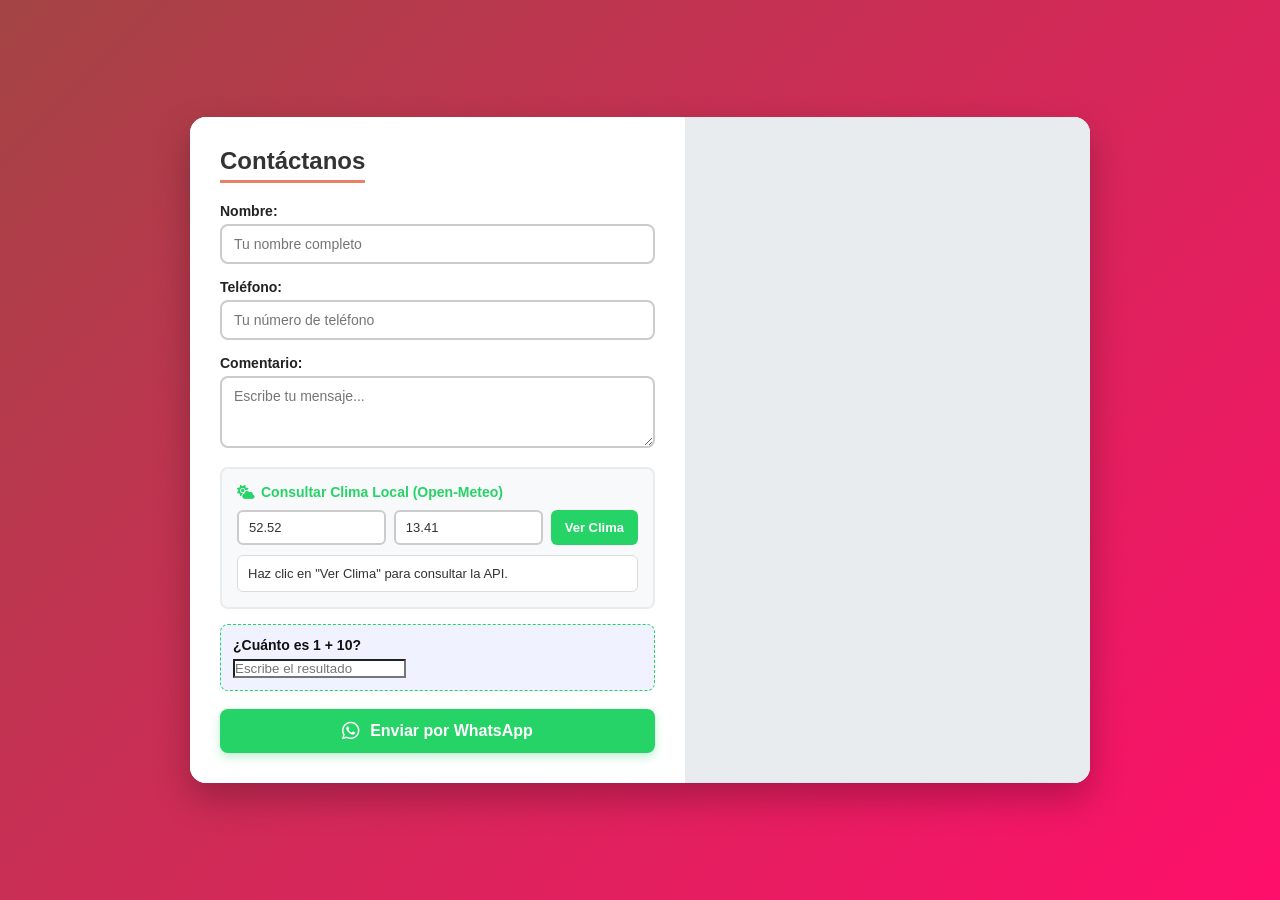
<file: index.html>
<!DOCTYPE html>
<html lang="es">
<head>
    <meta charset="UTF-8">
    <meta name="viewport" content="width=device-width, initial-scale=1.0">
    <meta name="description" content="Ponte en contacto con nosotros directamente a través de nuestro formulario o por WhatsApp. Estamos listos para atender tus dudas y comentarios.">
    <meta name="keywords" content="contacto, whatsapp, formulario de contacto, atención al cliente, soporte">
    <meta name="author" content="Frank">
    <title>Formulario de Contacto</title>
    <!-- Iconos de Font Awesome para el logo de WhatsApp -->
    <link rel="stylesheet" href="https://cdnjs.cloudflare.com/ajax/libs/font-awesome/6.4.0/css/all.min.css">
    
    <style>
        * {
            box-sizing: border-box;
            margin: 0;
            padding: 0;
            font-family: 'Segoe UI', Tahoma, Geneva, Verdana, sans-serif;
        }

        body {
            background: linear-gradient(135deg, #a34444 0%, #ff0f6b 100%);
            min-height: 100vh;
            display: flex;
            justify-content: center;
            align-items: center;
            padding: 20px;
        }

        .container {
            background: #ffffff;
            width: 100%;
            max-width: 900px;
            border-radius: 16px;
            box-shadow: 0 15px 35px rgba(0,0,0,0.25);
            overflow: hidden;
            display: grid;
            grid-template-columns: 1.1fr 0.9fr;
        }

        @media (max-width: 768px) {
            .container {
                grid-template-columns: 1fr;
            }
        }

        .form-section {
            padding: 30px;
            background: #ffffff;
            max-height: 90vh;
            overflow-y: auto;
        }

        .form-section h2 {
            color: #333333 !important;
            margin-bottom: 20px;
            font-size: 24px;
            border-bottom: 3px solid #ea8066;
            display: inline-block;
            padding-bottom: 5px;
        }

        .input-group {
            margin-bottom: 15px;
        }

        .input-group label {
            display: block;
            margin-bottom: 5px;
            color: #222222 !important;
            font-weight: bold;
            font-size: 14px;
        }

        .input-group input, .input-group textarea {
            width: 100%;
            padding: 10px 12px;
            border: 2px solid #cccccc;
            background-color: #ffffff !important;
            color: #000000 !important;
            border-radius: 8px;
            outline: none;
            font-size: 14px;
        }

        .input-group input:focus, .input-group textarea:focus {
            border-color: #25d366;
        }

        /* Estilo integrado y unificado para el widget del Clima */
        .weather-box {
            background: #f8f9fa;
            padding: 15px;
            border-radius: 8px;
            margin-bottom: 15px;
            border: 2px solid #e9ecef;
        }

        .weather-box h3 {
            font-size: 14px;
            margin-bottom: 10px;
            color: #25d366;
            display: flex;
            align-items: center;
            gap: 6px;
            font-weight: bold;
        }

        .weather-inputs {
            display: flex;
            gap: 8px;
            margin-bottom: 10px;
        }

        .weather-inputs input {
            padding: 8px 10px;
            font-size: 13px;
            border-radius: 6px;
            border: 2px solid #cccccc;
            background: #ffffff;
            color: #333;
            width: 100%;
        }

        .weather-inputs input:focus {
            border-color: #25d366;
            outline: none;
        }

        .btn-weather {
            background-color: #25d366;
            color: white;
            border: none;
            padding: 8px 14px;
            font-size: 13px;
            font-weight: bold;
            border-radius: 6px;
            cursor: pointer;
            white-space: nowrap;
            transition: background 0.2s;
        }

        .btn-weather:hover {
            background-color: #1ebe5d;
        }

        #weatherResult {
            font-size: 13px;
            color: #333333;
            background: #ffffff;
            padding: 10px;
            border-radius: 6px;
            border: 1px solid #dcdcdc;
            font-family: 'Segoe UI', Tahoma, Geneva, Verdana, sans-serif;
        }

        .captcha-box {
            background: #f0f3ff;
            padding: 12px;
            border-radius: 8px;
            margin-bottom: 18px;
            border: 1px dashed #25d366;
        }

        .captcha-box label {
            color: #111111 !important;
            font-weight: bold;
            margin-bottom: 6px;
            display: block;
            font-size: 14px;
        }

        .captcha-box input {
            background-color: #ffffff !important;
            color: #000000 !important;
        }

        .btn-whatsapp {
            background-color: #25d366;
            color: white !important;
            border: none;
            width: 100%;
            padding: 12px;
            border-radius: 8px;
            font-size: 16px;
            font-weight: bold;
            cursor: pointer;
            display: flex;
            align-items: center;
            justify-content: center;
            gap: 10px;
            box-shadow: 0 4px 10px rgba(37, 211, 102, 0.3);
            transition: background 0.3s, transform 0.2s;
        }

        .btn-whatsapp:hover {
            background-color: #1ebe5d;
            transform: translateY(-2px);
        }

        .map-section {
            background: #e9ecef;
            position: relative;
            min-height: 350px;
        }

        .map-section iframe {
            width: 100%;
            height: 100%;
            border: none;
        }
    </style>
</head>
<body>

    <!-- Start of Tawk.to Script -->
    <script type="text/javascript">
    var Tawk_API=Tawk_API||{}, Tawk_LoadStart=new Date();
    (function(){
    var s1=document.createElement("script"),s0=document.getElementsByTagName("script")[0];
    s1.async=true;
    s1.src='https://embed.tawk.to/6abea417282c813443c70d54/1k3sb1upj';
    s1.charset='UTF-8';
    s1.setAttribute('crossorigin','*');
    s0.parentNode.insertBefore(s1,s0);
    })();
    </script>
    <!-- End of Tawk.to Script -->

    <div class="container">
        <!-- Sección del Formulario -->
        <div class="form-section">
            <h2>Contáctanos</h2>
            <form id="contactForm" onsubmit="enviarWhatsApp(event)">
                <div class="input-group">
                    <label for="nombre">Nombre:</label>
                    <input type="text" id="nombre" required maxlength="70" placeholder="Tu nombre completo">
                </div>

                <div class="input-group">
                    <label for="telefono">Teléfono:</label>
                    <input type="tel" id="telefono" required maxlength="15" placeholder="Tu número de teléfono">
                </div>

                <div class="input-group">
                    <label for="comentario">Comentario:</label>
                    <textarea id="comentario" rows="3" required placeholder="Escribe tu mensaje..."></textarea>
                </div>

                <!-- Widget del Clima Integrado y Armonizado -->
                <div class="weather-box">
                    <h3><i class="fa-solid fa-cloud-sun"></i> Consultar Clima Local (Open-Meteo)</h3>
                    <div class="weather-inputs">
                        <input type="text" id="latInput" placeholder="Latitud" value="52.52">
                        <input type="text" id="lonInput" placeholder="Longitud" value="13.41">
                        <button type="button" class="btn-weather" onclick="consultarClima()">Ver Clima</button>
                    </div>
                    <div id="weatherResult">Haz clic en "Ver Clima" para consultar la API.</div>
                </div>

                <!-- CAPTCHA Matemático Simple -->
                <div class="captcha-box">
                    <label for="captchaInput" id="captchaQuestion">Cargando...</label>
                    <input type="number" id="captchaInput" required placeholder="Escribe el resultado">
                </div>

                <button type="submit" class="btn-whatsapp">
                    <i class="fa-brands fa-whatsapp" style="font-size: 20px;"></i>
                    Enviar por WhatsApp
                </button>
            </form>
        </div>

        <div class="map-section">
            <!-- Mapa incrustado de Google Maps -->
            <iframe src="https://www.google.com/maps/embed?pb=!1m18!1m12!1m3!1d3775.6!2d-98.46!3d18.59!2m3!1f0!2f0!3f0!3m2!1i1024!2i768!4f13.1!3m3!1m2!1s0x0%3A0x0!2zMTjCsDM1JzM2LjAiTiA5OMKwMjcnMzYuMCJX!5e0!3m2!1ses!2smx!4v1620000000000!5m2!1ses!2smx" allowfullscreen="" loading="lazy"></iframe>
        </div>
    </div>

    <script>
        // Generar un CAPTCHA matemático aleatorio cada vez que se carga la página
        let num1 = Math.floor(Math.random() * 10) + 1;
        let num2 = Math.floor(Math.random() * 10) + 1;
        let respuestaCorrecta = num1 + num2;
        document.getElementById('captchaQuestion').innerText = `¿Cuánto es ${num1} + ${num2}?`;

        // Restringir entrada en el campo de Nombre (Bloquea números y limita a 70 caracteres)
        document.getElementById('nombre').addEventListener('input', function(e) {
            this.value = this.value.replace(/[0-9]/g, '').slice(0, 70);
        });

        // Restringir entrada en el campo de Teléfono (Bloquea letras/símbolos excepto + y limita a 15 caracteres)
        document.getElementById('telefono').addEventListener('input', function(e) {
            this.value = this.value.replace(/[^0-9+]/g, '').slice(0, 15);
        });

        // Función para consultar la API de Open-Meteo de forma dinámica
        async function consultarClima() {
            const lat = document.getElementById('latInput').value;
            const lon = document.getElementById('lonInput').value;
            const resultadoDiv = document.getElementById('weatherResult');
            
            resultadoDiv.innerText = "Consultando Open-Meteo...";

            try {
                const response = await fetch(`https://api.open-meteo.com/v1/forecast?latitude=${lat}&longitude=${lon}&current=temperature_2m,wind_speed_10m`);
                const data = await response.json();

                if(data && data.current) {
                    const temp = data.current.temperature_2m;
                    const viento = data.current.wind_speed_10m;
                    const hora = data.current.time;
                    resultadoDiv.innerHTML = `<strong>Hora:</strong> ${hora}<br><strong>Temp:</strong> ${temp} °C | <strong>Viento:</strong> ${viento} km/h`;
                } else {
                    resultadoDiv.innerText = "No se pudieron obtener los datos.";
                }
            } catch (error) {
                resultadoDiv.innerText = "Error al conectar con la API.";
            }
        }

        function enviarWhatsApp(event) {
            event.preventDefault();

            // Validar la respuesta del CAPTCHA
            const respuestaUsuario = parseInt(document.getElementById('captchaInput').value);
            if (respuestaUsuario !== respuestaCorrecta) {
                alert("El resultado del CAPTCHA es incorrecto. Inténtalo de nuevo.");
                return;
            }

            // Obtener los datos escritos por el usuario
            const nombre = document.getElementById('nombre').value;
            const telefono = document.getElementById('telefono').value;
            const comentario = document.getElementById('comentario').value;

            // Número de WhatsApp
            const tuNumeroWhatsApp = "13478814790"; 

            // Estructurar el mensaje
            const mensaje = "Hola, mi nombre es " + nombre + ". Mi teléfono es: " + telefono + ". Comentario: " + comentario;

            // URL directa para abrir el chat de WhatsApp
            const urlWhatsApp = "https://wa.me/" + tuNumeroWhatsApp + "?text=" + encodeURIComponent(mensaje);

            // Abrir la ventana de WhatsApp
            window.open(urlWhatsApp, '_blank');
        }
    </script>

</body>
</html>
</file>
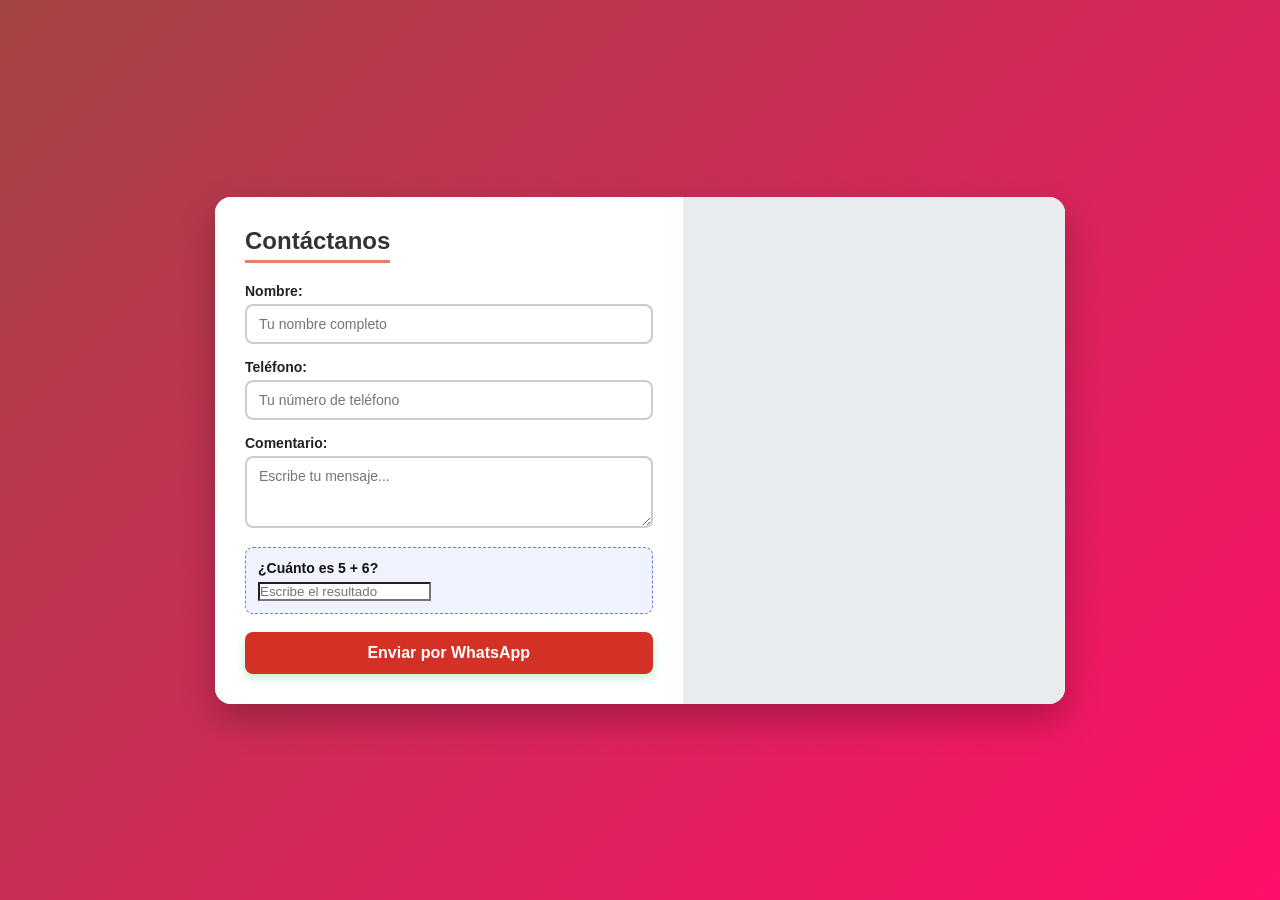
<file: formulariocontacto.html>
<!DOCTYPE html>
<html lang="es">
<head>
    <meta charset="UTF-8">
    <meta name="viewport" content="width=device-width, initial-scale=1.0">
    <title>Formulario de Contacto</title>
    <style>
        * {
            box-sizing: border-box;
            margin: 0;
            padding: 0;
            font-family: 'Segoe UI', Tahoma, Geneva, Verdana, sans-serif;
        }

        body {
            background: linear-gradient(135deg, #a34444 0%, #ff0f6b 100%);
            min-height: 100vh;
            display: flex;
            justify-content: center;
            align-items: center;
            padding: 20px;
        }

        .container {
            background: #ffffff;
            width: 100%;
            max-width: 850px;
            border-radius: 16px;
            box-shadow: 0 15px 35px rgba(0,0,0,0.25);
            overflow: hidden;
            display: grid;
            grid-template-columns: 1.1fr 0.9fr;
        }

        @media (max-width: 768px) {
            .container {
                grid-template-columns: 1fr;
            }
        }

        .form-section {
            padding: 30px;
            background: #ffffff;
        }

        .form-section h2 {
            color: #333333 !important;
            margin-bottom: 20px;
            font-size: 24px;
            border-bottom: 3px solid #ea8066;
            display: inline-block;
            padding-bottom: 5px;
        }

        .input-group {
            margin-bottom: 15px;
        }

        .input-group label {
            display: block;
            margin-bottom: 5px;
            color: #222222 !important;
            font-weight: bold;
            font-size: 14px;
        }

        .input-group input, .input-group textarea {
            width: 100%;
            padding: 10px 12px;
            border: 2px solid #cccccc;
            background-color: #ffffff !important;
            color: #000000 !important;
            border-radius: 8px;
            outline: none;
            font-size: 14px;
        }

        .input-group input:focus, .input-group textarea:focus {
            border-color: #667eea;
        }

        .captcha-box {
            background: #f0f3ff;
            padding: 12px;
            border-radius: 8px;
            margin-bottom: 18px;
            border: 1px dashed #667eea;
        }

        .captcha-box label {
            color: #111111 !important;
            font-weight: bold;
            margin-bottom: 6px;
            display: block;
            font-size: 14px;
        }

        .captcha-box input {
            background-color: #ffffff !important;
            color: #000000 !important;
        }

        .btn-whatsapp {
            background-color: #d33125;
            color: white !important;
            border: none;
            width: 100%;
            padding: 12px;
            border-radius: 8px;
            font-size: 16px;
            font-weight: bold;
            cursor: pointer;
            display: flex;
            align-items: center;
            justify-content: center;
            gap: 8px;
            box-shadow: 0 4px 10px rgba(37, 211, 102, 0.3);
            transition: background 0.3s;
        }

        .btn-whatsapp:hover {
            background-color: #f02a2a;
        }

        .map-section {
            background: #e9ecef;
            position: relative;
            min-height: 350px;
        }

        .map-section iframe {
            width: 100%;
            height: 100%;
            border: none;
        }
    </style>
</head>
<body>

    <div class="container">
        <!-- Sección del Formulario -->
        <div class="form-section">
            <h2>Contáctanos</h2>
            <form id="contactForm" onsubmit="enviarWhatsApp(event)">
                <div class="input-group">
                    <label for="nombre">Nombre:</label>
                    <input type="text" id="nombre" required placeholder="Tu nombre completo">
                </div>

                <div class="input-group">
                    <label for="telefono">Teléfono:</label>
                    <input type="tel" id="telefono" required placeholder="Tu número de teléfono">
                </div>

                <div class="input-group">
                    <label for="comentario">Comentario:</label>
                    <textarea id="comentario" rows="3" required placeholder="Escribe tu mensaje..."></textarea>
                </div>

                <!-- CAPTCHA Matemático Simple -->
                <div class="captcha-box">
                    <label for="captchaInput" id="captchaQuestion">Cargando...</label>
                    <input type="number" id="captchaInput" required placeholder="Escribe el resultado">
                </div>

                <button type="submit" class="btn-whatsapp">
                     Enviar por WhatsApp
                </button>
            </form>
        </div>

        <div class="map-section">
            <!-- Mapa incrustado de Google Maps -->
            <iframe src="https://www.google.com/maps/embed?pb=!1m18!1m12!1m3!1d3775.6!2d-98.46!3d18.59!2m3!1f0!2f0!3f0!3m2!1i1024!2i768!4f13.1!3m3!1m2!1s0x0%3A0x0!2zMTjCsDM1JzM2LjAiTiA5OMKwMjcnMzYuMCJX!5e0!3m2!1ses!2smx!4v1620000000000!5m2!1ses!2smx" allowfullscreen="" loading="lazy"></iframe>
        </div>
    </div>

    <script>
        // Generar un CAPTCHA matemático aleatorio cada vez que se carga la página
        let num1 = Math.floor(Math.random() * 10) + 1;
        let num2 = Math.floor(Math.random() * 10) + 1;
        let respuestaCorrecta = num1 + num2;
        document.getElementById('captchaQuestion').innerText = `¿Cuánto es ${num1} + ${num2}?`;

        function enviarWhatsApp(event) {
            event.preventDefault();

            // Validar la respuesta del CAPTCHA
            const respuestaUsuario = parseInt(document.getElementById('captchaInput').value);
            if (respuestaUsuario !== respuestaCorrecta) {
                alert("El resultado del CAPTCHA es incorrecto. Inténtalo de nuevo.");
                return;
            }

            // Obtener los datos escritos por el usuario
            const nombre = document.getElementById('nombre').value;
            const telefono = document.getElementById('telefono').value;
            const comentario = document.getElementById('comentario').value;

            // Número de WhatsApp de EE. UU. (Código de país 1 + 10 dígitos)
            const tuNumeroWhatsApp = "13478814790"; 

            // Estructurar el mensaje
            const mensaje = "Hola, mi nombre es " + nombre + ". Mi teléfono es: " + telefono + ". Comentario: " + comentario;

            // URL directa para abrir el chat de WhatsApp con tu número
            const urlWhatsApp = "https://wa.me/" + tuNumeroWhatsApp + "?text=" + encodeURIComponent(mensaje);

            // Abrir la ventana de WhatsApp
            window.open(urlWhatsApp, '_blank');
        }
    </script>

</body>
</html>
</file>
